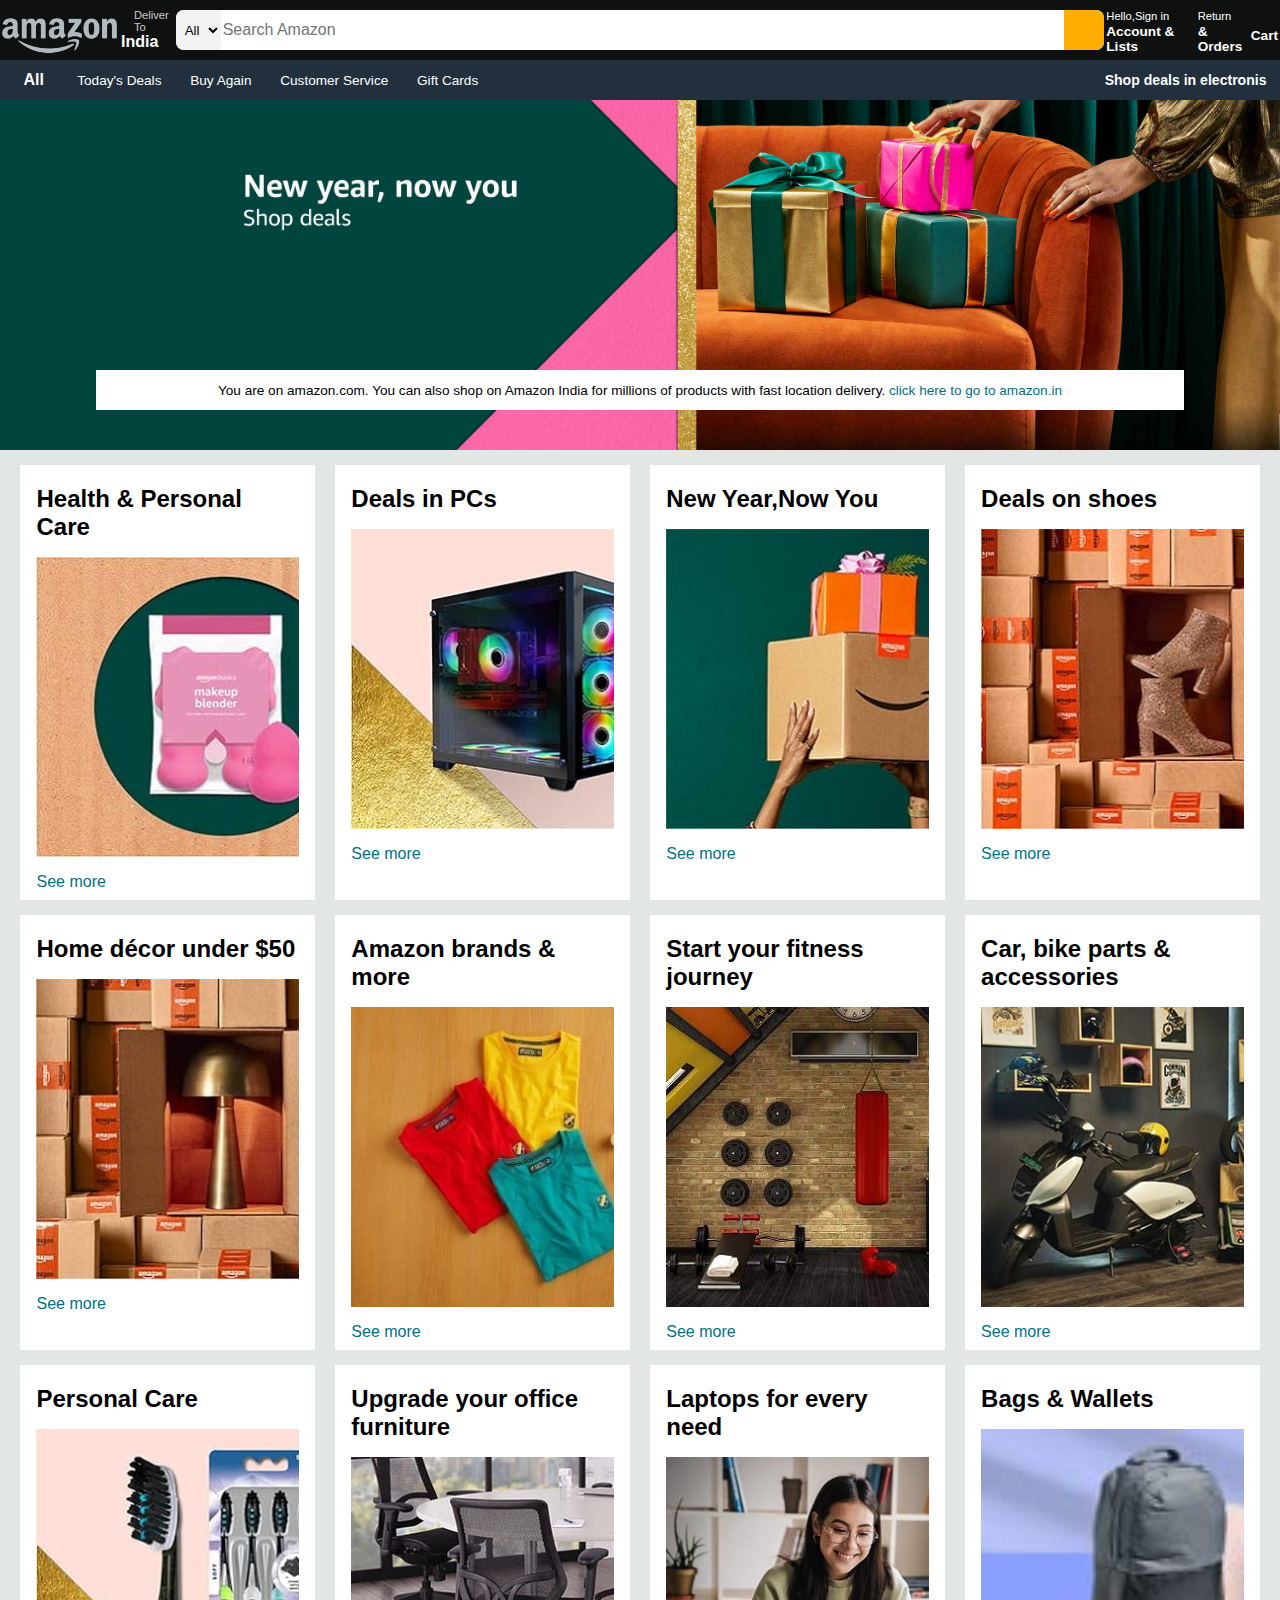
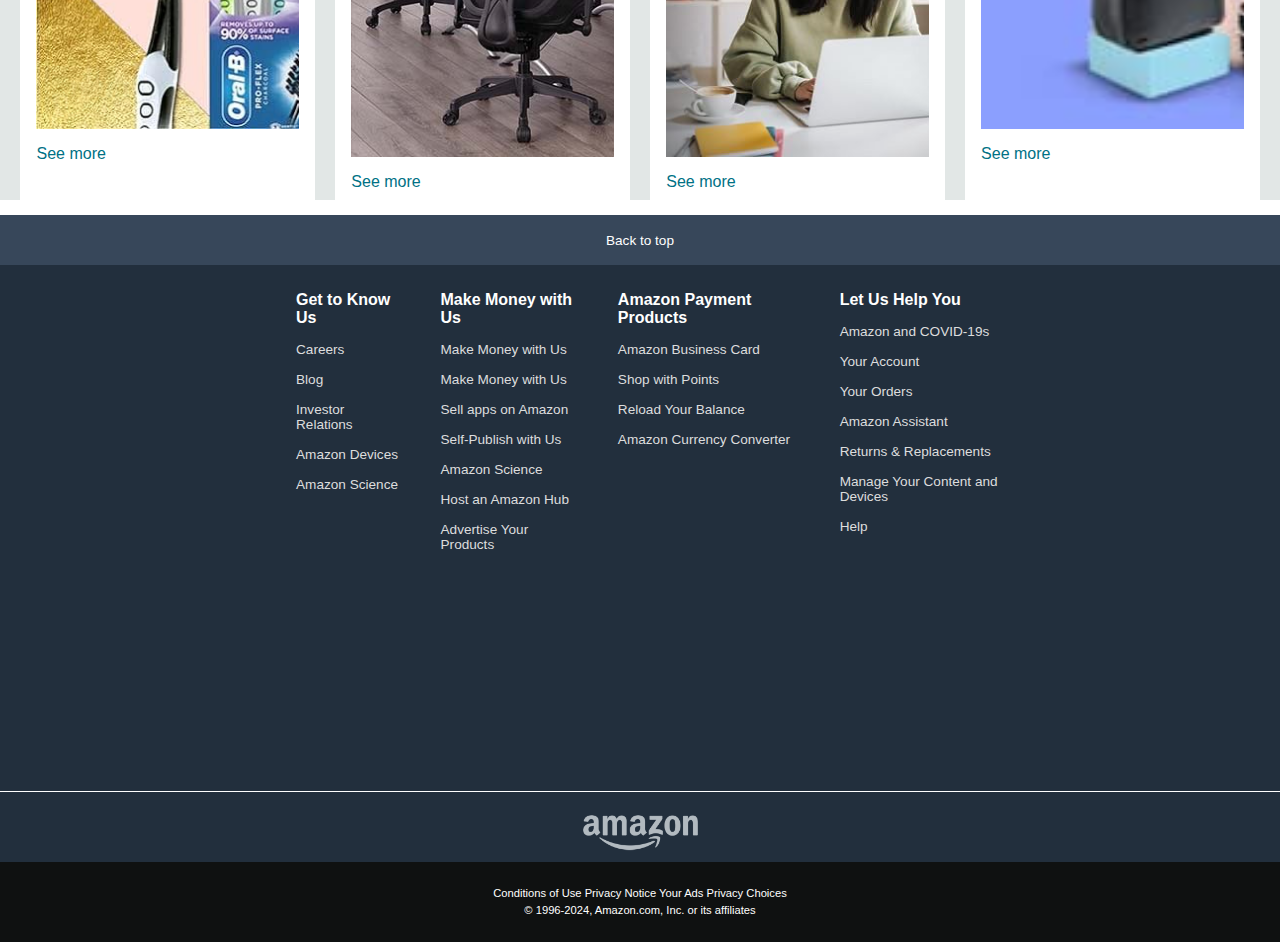
<file: index.html>
<!DOCTYPE html>
<html lang="en">
<head>
    <meta charset="UTF-8">
    <meta name="viewport" content="width=device-width, initial-scale=1.0">
    <title>amazon</title>
    <link rel="stylesheet" href="https://cdnjs.cloudflare.com/ajax/libs/font-awesome/6.5.1/css/all.min.css" integrity="sha512-DTOQO9RWCH3ppGqcWaEA1BIZOC6xxalwEsw9c2QQeAIftl+Vegovlnee1c9QX4TctnWMn13TZye+giMm8e2LwA==" crossorigin="anonymous" referrerpolicy="no-referrer" />
    <link rel="stylesheet" href="style.css">
</head>
<body>
    <header>
        <div class="navbar">
            <div class="nav-logo border" >
                <a href="index.html"><div class="logo"></div></a>
            </div>
            <div class="nav-address border">
                <p class="add-first">Deliver To</p>
                <div class="add-icon">
                    <i class="fa-solid fa-location-dot"></i>
                    <p class="add-second">India</p>
                </div>
            </div>
            <div class="nav-search">
               <select class="search-select">
                <option value="">All</option>
               </select> 
               <input class="search-input
               " placeholder="Search Amazon">
            <div class="search-icon">
               <i class="fa-solid fa-magnifying-glass"></i>
            </div>
            </div>
            <div class="nav-sign border">
                <p><span>Hello,Sign in</span></p>
                <p class ="nav-first">Account & Lists</p>
            </div>
            <div class="nav-return border">
                <p><span>Return</span></p>
                <p class ="nav-first">& Orders</p>
            </div>
            <div class="nav-cart border" >
                <i class="fa-solid fa-cart-shopping cart"></i>
                Cart
            </div>
        </div>
        <div class="panel">
            <div class="panel-all">
                <i class="fa-solid fa-bars"></i>
                All
            </div>
            <div class="panel-ops">
                <a href="2page.html">
                <p>Today's Deals</p>
                <p>Buy Again</p>
                <p>Customer Service</p>
                <p>Gift Cards</p></a>
            </div>
            <div class="panel-deals">
                Shop deals in electronis
            </div>
        </div>
    </header>
    <div class="hero-section">
        <div class="hero-message">
            <p>You are on amazon.com. You can also shop on Amazon India for millions of products with fast location delivery.<a href="#"> click here to go to amazon.in</a></p>
        </div>
    </div>
    <div class="shop-section">
        <div class="box1 box">
            <div class="box-content">
                <h2>Health & Personal Care</h2>
            <div class="box-img" style="background-image: url('health-fitness.png');"></div>
            <a href="2page.html"><p>See more</p></a>
            </div>
        </div>
        <div class="box2 box">
            <div class="box-content">
                <h2>Deals in PCs</h2>
            <div class="box-img" style="background-image: url('pc.png');"></div>
            <a href="2page.html"><p>See more</p></a>
            </div>
        </div>
        <div class="box3 box">
            <div class="box-content">
                <h2>New Year,Now You</h2>
            <div class="box-img" style="background-image: url('newyear.png');"></div>
            <a href="2page.html"><p>See more</p></a>
            </div>
        </div>
        <div class="box4 box">
            <div class="box-content">
                <h2>Deals on shoes</h2>
            <div class="box-img" style="background-image: url('shoes.png');"></div>
            <a href="2page.html"><p>See more</p></a>
            </div>
        </div>
        <div class="box1 box">
            <div class="box-content">
                <h2>Home décor under $50</h2>
            <div class="box-img" style="background-image: url('Home\ décor\ under\ $50.png');"></div>
            <a href="2page.html"><p>See more</p></a>
            </div>
        </div>
        <div class="box2 box">
            <div class="box-content">
                <h2>Amazon brands & more</h2>
            <div class="box-img" style="background-image: url('Amazon\ brands\ &\ more.png');"></div>
            <a href="2page.html"><p>See more</p></a>
            </div>
        </div>
        <div class="box3 box">
            <div class="box-content">
                <h2>Start your fitness journey</h2>
            <div class="box-img" style="background-image: url('Start\ your\ fitness\ journey.png');"></div>
            <a href="2page.html"><p>See more</p></a>
            </div>
        </div>
        <div class="box4 box">
            <div class="box-content">
                <h2>Car, bike parts & accessories</h2>
            <div class="box-img" style="background-image: url('Car\,\ bike\ parts\ &\ accessories.png');"></div>
            <a href="2page.html"><p>See more</p></a>
            </div>
        </div>
        <div class="box1 box">
            <div class="box-content">
                <h2>Personal Care</h2>
            <div class="box-img" style="background-image: url('personal-care.png');"></div>
            <a href="2page.html"><p>See more</p></a>
            </div>
        </div>
        <div class="box2 box">
            <div class="box-content">
                <h2>Upgrade your office furniture</h2>
            <div class="box-img" style="background-image: url('Upgrade\ your\ office\ furniture.png');"></div>
            <a href="2page.html"><p>See more</p></a>
            </div>
        </div>
        <div class="box3 box">
            <div class="box-content">
                <h2>Laptops for every need</h2>
            <div class="box-img" style="background-image: url('Laptops\ for\ every\ need.png');"></div>
            <a href="2page.html"><p>See more</p></a>
            </div>
        </div>
        <div class="box4 box">
            <div class="box-content">
                <h2>Bags & Wallets</h2>
            <div class="box-img" style="background-image: url('Bags\ &\ Wallets.png');"></div>
            <a href="2page.html"><p>See more</p></a>
            </div>
        </div>
    </div>
    <footer>
        <div class="footpanel-1">
            <a href="#">Back to top</a>
        </div>
        <div class="footpanel-2">
            <ul>
                <p>Get to Know Us</p>
                <a href="#">Careers</a>
                <a href="#">Blog</a>           
                <a href="#">Investor Relations</a>
                <a href="#">Amazon Devices</a>
                <a href="#">Amazon Science</a>  
            </ul>
            <ul>
                <p>Make Money with Us</p>
                <a href="#">Make Money with Us</a>
                <a href="#">Make Money with Us</a>           
                <a href="#">Sell apps on Amazon</a>
                <a href="#">Self-Publish with Us</a>
                <a href="#">Amazon Science</a>
                <a href="#">Host an Amazon Hub</a> 
                <a href="#">Advertise Your Products</a> 
            </ul>
            <ul>
                <p>Amazon Payment Products</p>
                <a href="#">Amazon Business Card</a>
                <a href="#">Shop with Points</a>           
                <a href="#">Reload Your Balance</a>
                <a href="#">Amazon Currency Converter</a>
            </ul>
            <ul>
                <p href="#">Let Us Help You</p>
                <a href="#">Amazon and COVID-19s</a>
                <a href="#">Your Account</a>           
                <a href="#">Your Orders</a>
                <a href="#">Amazon Assistant</a>
                <a href="#">Returns & Replacements</a>
                <a href="#">Manage Your Content and Devices</a>
                <a href="#">Help</a>  
            </ul>
        </div>
        <div class="footpanel-3">
            <div class="logo"></div>
        </div>
        <div class="footpanel-4">
            <div class="footopt">
                <a>Conditions of Use</a>
                <a>Privacy Notice</a>
                <a>Your Ads Privacy Choices</a>
            </div>
            <div class="copyright">
                <p>© 1996-2024, Amazon.com, Inc. or its affiliates</p>
            </div>
        </div>
    </footer>
    
</body>
</html>
</file>
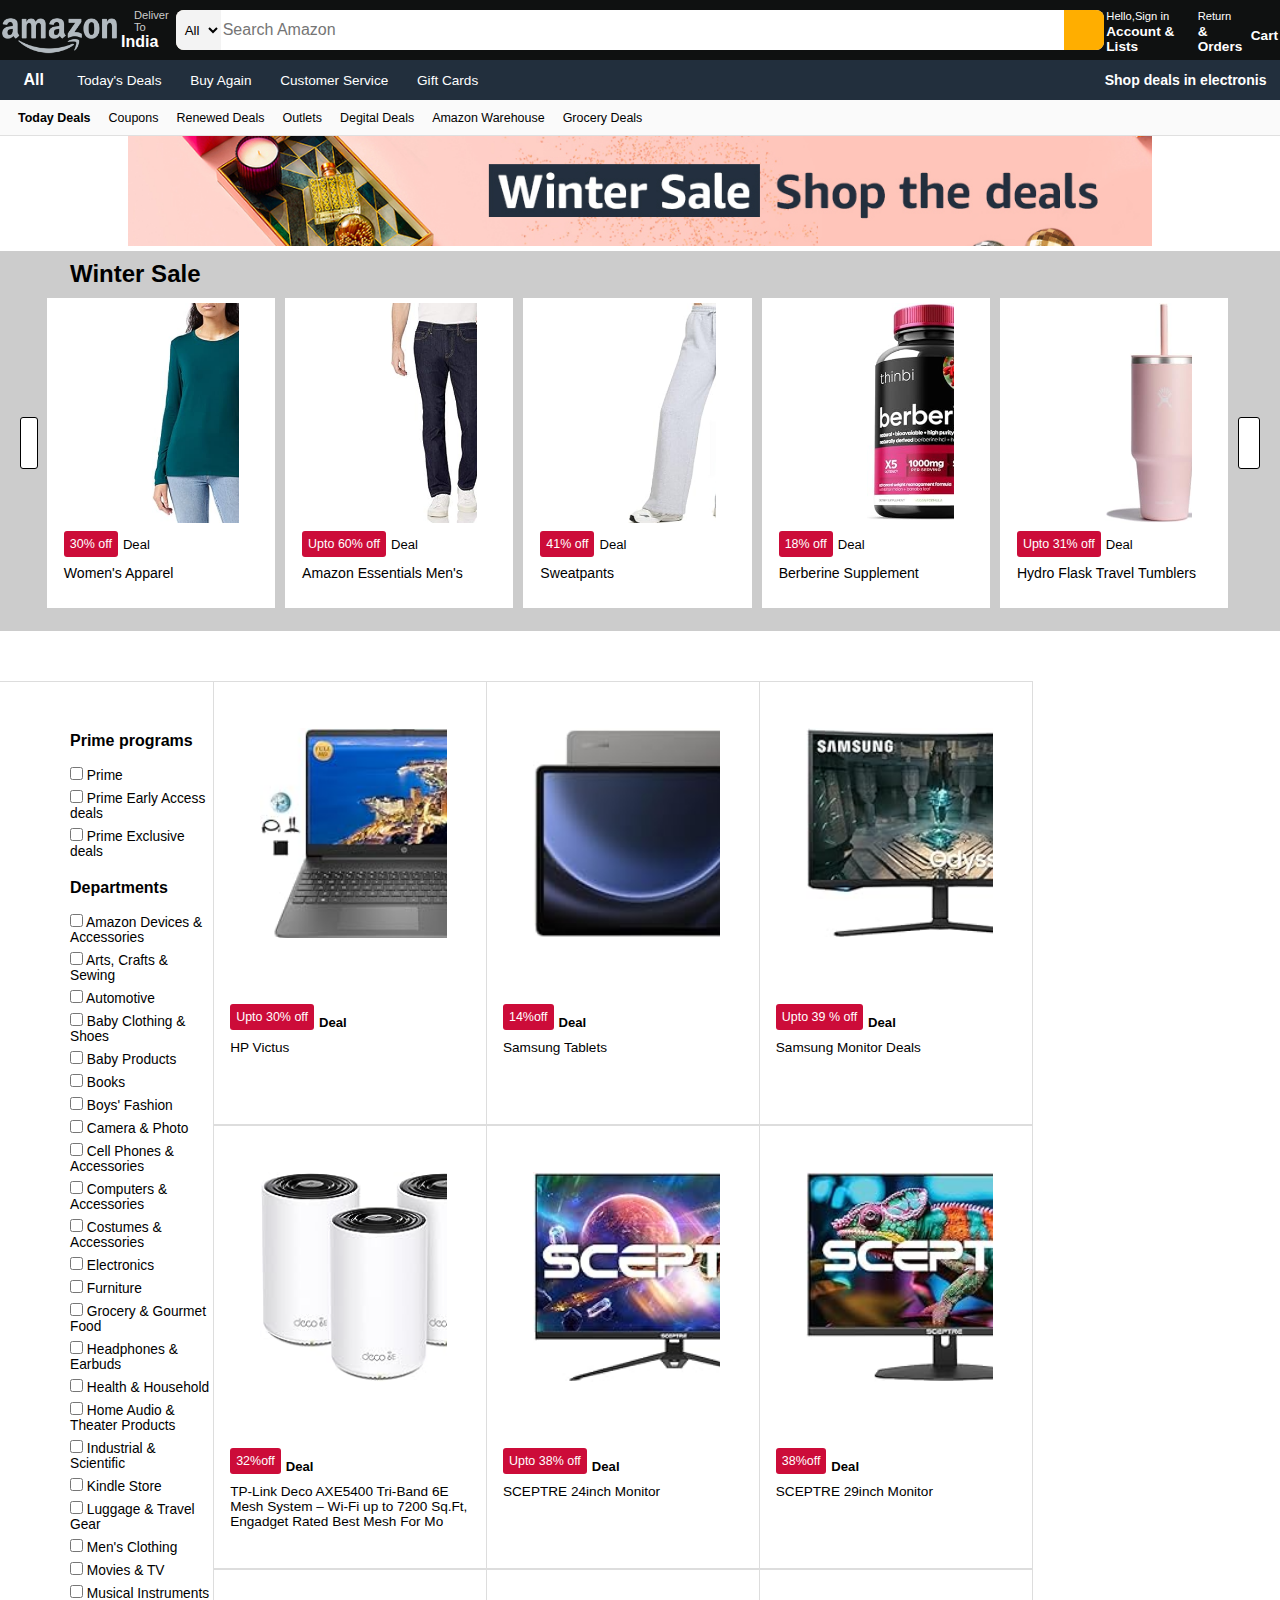
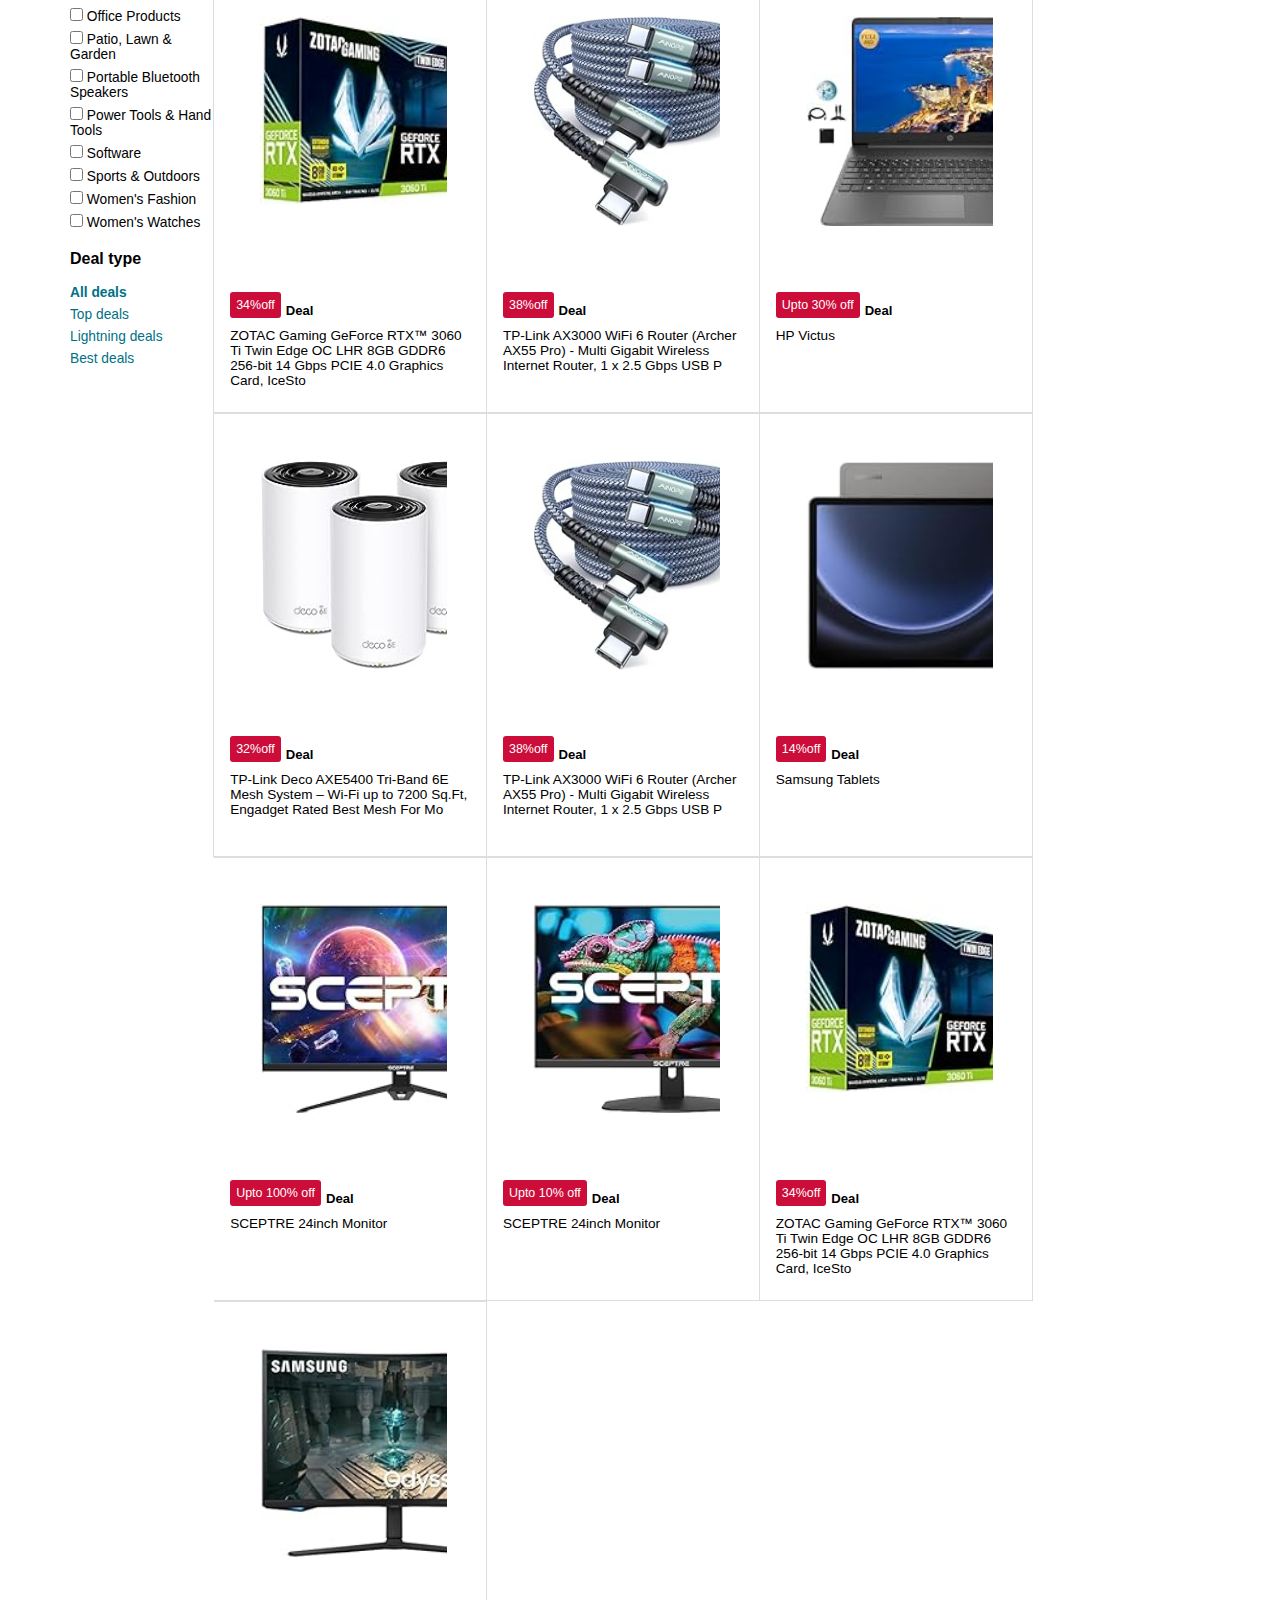
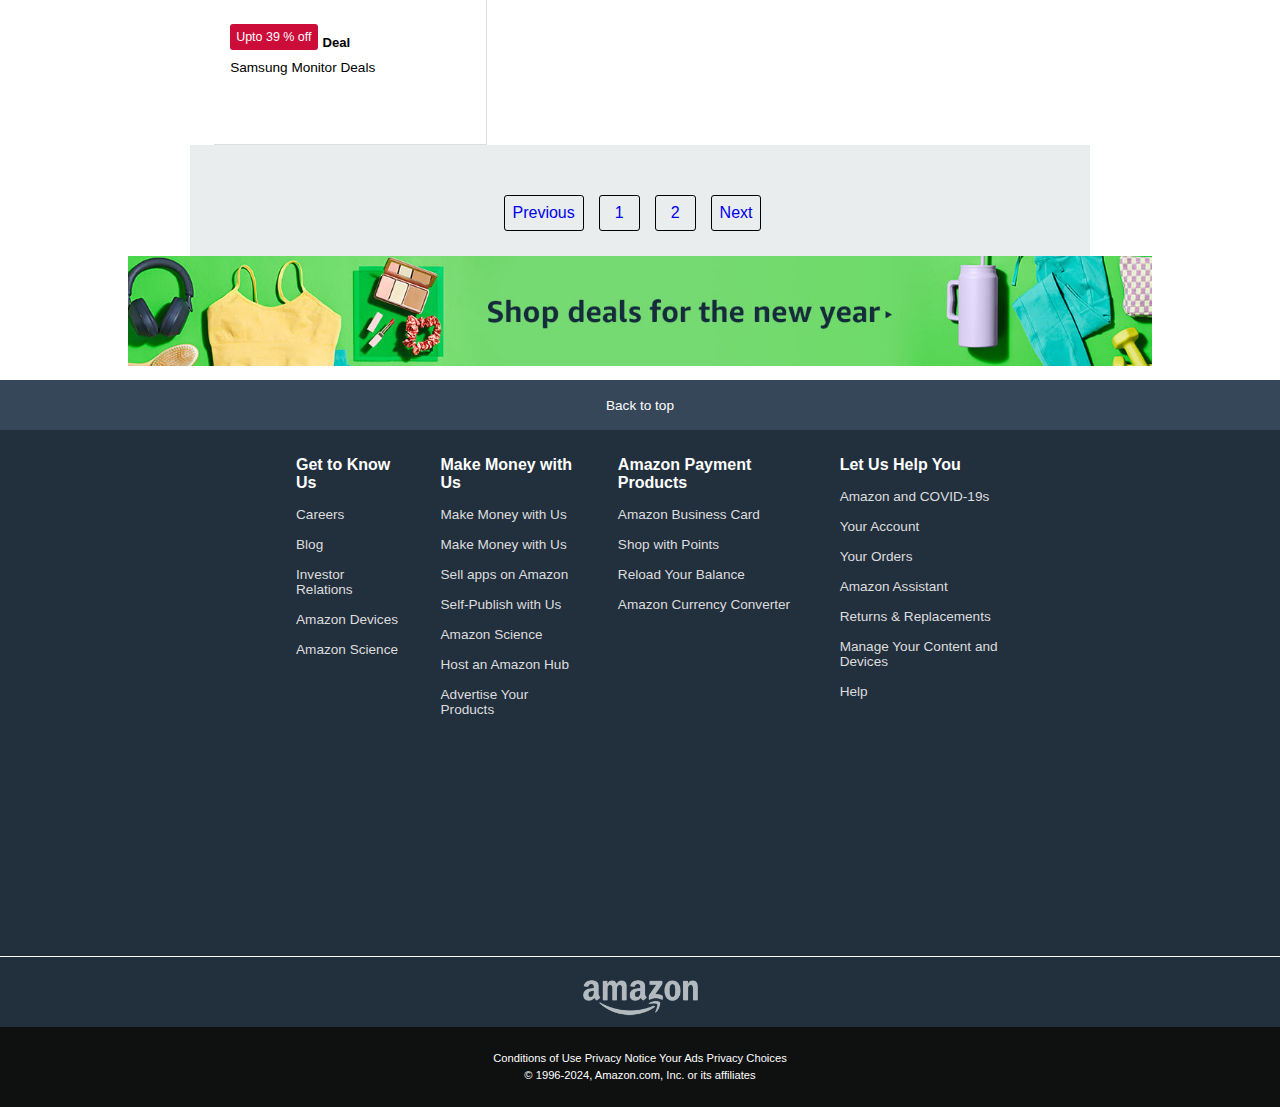
<file: 2page.html>
<!DOCTYPE html>
<html lang="en">
<head>
    <meta charset="UTF-8">
    <meta name="viewport" content="width=device-width, initial-scale=1.0">
    <title>second-page</title>
    <link rel="stylesheet" href="https://cdnjs.cloudflare.com/ajax/libs/font-awesome/6.5.1/css/all.min.css" integrity="sha512-DTOQO9RWCH3ppGqcWaEA1BIZOC6xxalwEsw9c2QQeAIftl+Vegovlnee1c9QX4TctnWMn13TZye+giMm8e2LwA==" crossorigin="anonymous" referrerpolicy="no-referrer" />
    <link rel="stylesheet" href="style.css">
</head>
<body>
    <header>
        <div class="navbar">
            <div class="nav-logo border" >
                <div class="logo"></div>
            </div>
            <div class="nav-address border">
                <p class="add-first">Deliver To</p>
                <div class="add-icon">
                    <i class="fa-solid fa-location-dot"></i>
                    <p class="add-second">India</p>
                </div>
            </div>
            <div class="nav-search">
               <select class="search-select">
                <option value="">All</option>
               </select> 
               <input class="search-input
               " placeholder="Search Amazon">
            <div class="search-icon">
               <i class="fa-solid fa-magnifying-glass"></i>
            </div>
            </div>
            <div class="nav-sign border">
                <p><span>Hello,Sign in</span></p>
                <p class ="nav-first">Account & Lists</p>
            </div>
            <div class="nav-return border">
                <p><span>Return</span></p>
                <p class ="nav-first">& Orders</p>
            </div>
            <div class="nav-cart border" >
                <i class="fa-solid fa-cart-shopping cart"></i>
                Cart
            </div>
        </div>
        <div class="panel">
            <div class="panel-all">
                <i class="fa-solid fa-bars"></i>
                All
            </div>
            <div class="panel-ops">
                <a href="2page.html">
                    <p>Today's Deals</p>
                    <p>Buy Again</p>
                    <p>Customer Service</p>
                    <p>Gift Cards</p></a>
            </div>
            <div class="panel-deals">
                Shop deals in electronis
            </div>
        </div>
        <div class="page2-panel">
            <div class="deal border-down">Today Deals</div>
            <div class="border-down">Coupons</div>
            <div class="border-down">Renewed Deals</div>
            <div class="border-down">Outlets</div>
            <div class="border-down">Degital Deals</div>
            <div class="border-down">Amazon Warehouse</div>
            <div class="border-down">Grocery Deals</div>
        </div>
    </header>
    <div class="content">
        <div class="image">
            <div class="back-img"></div>
        </div>
        <div class="back-color"></div>
        <div class="w-back">
        <div class="winter-sale">
            <div class="winter"><h2>Winter Sale</h2></div>
            <div class="main-box">
                <div class=" slide">
                    <div class="slide-icon" style="margin-right: 4px ; padding-left: 4px;">
                        <i class="fa-solid fa-caret-left"></i>
                    </div>
                </div>
                <div class="main-box1">
                    <div class="main-box-img" style="background-image: url('main-img1.png');"></div>
                    <div class="dealsss">
                        <div class="offf">
                            <div class="off">
                                30% off
                            </div>
                            <p>Deal</p>
                        </div>
                        <div class="dealsss-text">
                            <a href="#"><p>Women's Apparel</p></a>
                        </div>
                    </div>
                </div>
                <div class="main-box1">
                    <div class="main-box-img" style="background-image: url('main-img2.png');"></div>
                    <div class="dealsss">
                        <div class="offf">
                            <div class="off">
                                Upto 60% off
                            </div>
                            <p>Deal</p>
                        </div>
                        <div class="dealsss-text">
                            <a href="#"><p>Amazon Essentials Men's</p></a>
                        </div>
                    </div>
                </div>
                <div class="main-box1">
                    <div class="main-box-img" style="background-image: url('main-img3.png');"></div>
                    <div class="dealsss">
                        <div class="offf">
                            <div class="off">
                                 41% off
                            </div>
                            <p>Deal</p>
                        </div>
                        <div class="dealsss-text">
                            <a href="#"><p>Sweatpants 
                            </p></a>
                        </div>
                    </div>
                </div>
                <div class="main-box1">
                    <div class="main-box-img" style="background-image: url('main-img4.png');"></div>
                    <div class="dealsss">
                        <div class="offf">
                            <div class="off">
                                18% off
                            </div>
                            <p>Deal</p>
                        </div>
                        <div class="dealsss-text">
                            <a href="#"><p>Berberine Supplement </p></a>
                        </div>
                    </div>
                </div>
                <div class="main-box1" style="margin-right: 10px;">
                    <div class="main-box-img" style="background-image: url('main-img5.png');"></div>
                    <div class="dealsss">
                        <div class="offf">
                            <div class="off">
                                Upto 31% off
                            </div>
                            <p>Deal</p>
                        </div>
                        <div class="dealsss-text">
                            <a href="#"><p>Hydro Flask Travel Tumblers</p></a>
                        </div>
                    </div></div>
                <div class="slide">
                    <div class="slide-icon">
                        <i class="fa-solid fa-caret-right" style="margin-right: 4px;"></i>
                    </div>
                </div>
            </div>
        </div>
    </div>
        <div class="all-items">
            <div class="grid">
                <div class="grid-tick">
                    <p>Prime programs</p>
                    <div class="ticks">
                        <input type="checkbox" name="itemlist" value="Prime">
                        <label for="Prime">Prime</label>
                    </div>
                    <div class="ticks">
                        <input type="checkbox" name="itemlist" value="Prime Early Access deals">
                        <label for="Prime Early Access deals">Prime Early Access deals</label>
                    </div>
                    <div class="ticks">
                        <input type="checkbox" name="itemlist" value="Prime Exclusive deals">
                        <label for="Prime Exclusive deals">Prime Exclusive deals</label>
                    </div>
                    <p>Departments</p>
                    <div class="ticks">
                        <input type="checkbox" name="itemlist" value="Amazon Devices & Accessories">
                        <label for="Amazon Devices & Accessories">Amazon Devices & Accessories</label>
                    </div>
                    <div class="ticks">
                        <input type="checkbox" name="itemlist" value="Arts, Crafts & Sewing">
                        <label for="Arts, Crafts & Sewing">Arts, Crafts & Sewing</label>
                    </div>
                    <div class="ticks">
                        <input type="checkbox" name="itemlist" value="Automotive">
                        <label for="Automotive">Automotive</label>
                    </div>
                    <div class="ticks">
                        <input type="checkbox" name="itemlist" value="Baby Clothing & Shoes">
                        <label for="Baby Clothing & Shoes">Baby Clothing & Shoes</label>
                    </div>
                    <div class="ticks">
                        <input type="checkbox" name="itemlist" value="  Baby Products">
                        <label for="Baby Products">Baby Products</label>
                    </div>
                    <div class="ticks">
                        <input type="checkbox" name="itemlist" value="Books">
                        <label for="Books">Books</label>
                    </div>
                    <div class="ticks">
                        <input type="checkbox" name="itemlist" value="Boys' Fashion">
                        <label for="Boys' Fashion">Boys' Fashion</label>
                    </div>
                    <div class="ticks">
                        <input type="checkbox" name="itemlist" value="Camera & Photo">
                        <label for="Camera & Photo">Camera & Photo</label>
                    </div>
                    <div class="ticks">
                        <input type="checkbox" name="itemlist" value="Cell Phones & Accessories">
                        <label for="Cell Phones & Accessories">Cell Phones & Accessories</label>
                    </div>
                    <div class="ticks">
                        <input type="checkbox" name="itemlist" value="Computers & Accessories">
                        <label for="Computers & Accessories">Computers & Accessories</label>
                    </div>
                    <div class="ticks">
                        <input type="checkbox" name="itemlist" value="Costumes & Accessories">
                        <label for="Costumes & Accessories">Costumes & Accessories</label>
                    </div>
                    <div class="ticks">
                        <input type="checkbox" name="itemlist" value="Electronics">
                        <label for="Electronics">Electronics</label>
                    </div>
                    <div class="ticks">
                        <input type="checkbox" name="itemlist" value="Furniture">
                        <label for="Furniture">Furniture</label>
                    </div>
                    <div class="ticks">
                        <input type="checkbox" name="itemlist" value="Grocery & Gourmet Food">
                        <label for="Grocery & Gourmet Food">Grocery & Gourmet Food</label>
                    </div>
                    <div class="ticks">
                        <input type="checkbox" name="itemlist" value="Headphones & Earbuds">
                        <label for="Headphones & Earbuds">Headphones & Earbuds</label>
                    </div>
                    <div class="ticks">
                        <input type="checkbox" name="itemlist" value="Health & Household">
                        <label for="Health & Household">Health & Household</label>
                    </div>
                    <div class="ticks">
                        <input type="checkbox" name="itemlist" value="Home Audio & Theater Products">
                        <label for="Home Audio & Theater Products">Home Audio & Theater Products</label>
                    </div>
                    <div class="ticks">
                        <input type="checkbox" name="itemlist" value="Industrial & Scientific">
                        <label for="Industrial & Scientific">Industrial & Scientific</label>
                    </div>
                    <div class="ticks">
                        <input type="checkbox" name="itemlist" value="Kindle Store">
                        <label for="Kindle Store">Kindle Store</label>
                    </div>
                    <div class="ticks">
                        <input type="checkbox" name="itemlist" value="Luggage & Travel Gear">
                        <label for="Luggage & Travel Gear">Luggage & Travel Gear</label>
                    </div>
                    <div class="ticks">
                        <input type="checkbox" name="itemlist" value="Men's Clothing">
                        <label for="Men's Clothing">Men's Clothing</label>
                    </div>
                    <div class="ticks">
                        <input type="checkbox" name="itemlist" value="Movies & TV">
                        <label for="Movies & TV">Movies & TV</label>
                    </div>
                    <div class="ticks">
                        <input type="checkbox" name="itemlist" value="Musical Instruments">
                        <label for="Musical Instruments">Musical Instruments</label>
                    </div>
                    <div class="ticks">
                        <input type="checkbox" name="itemlist" value="Office Products">
                        <label for="Office Products">Office Products</label>
                    </div>
                    <div class="ticks">
                        <input type="checkbox" name="itemlist" value="Patio, Lawn & Garden">
                        <label for="Patio, Lawn & Garden">Patio, Lawn & Garden</label>
                    </div>
                    <div class="ticks">
                        <input type="checkbox" name="itemlist" value="Portable Bluetooth Speakers">
                        <label for="Portable Bluetooth Speakers">Portable Bluetooth Speakers</label>
                    </div>
                    <div class="ticks">
                        <input type="checkbox" name="itemlist" value="Power Tools & Hand Tools">
                        <label for="Power Tools & Hand Tools">Power Tools & Hand Tools</label>
                    </div>
                    <div class="ticks">
                        <input type="checkbox" name="itemlist" value="Software">
                        <label for="Software">Software</label>
                    </div>
                    <div class="ticks">
                        <input type="checkbox" name="itemlist" value="Sports & Outdoors">
                        <label for="Sports & Outdoors">Sports & Outdoors</label>
                    </div>
                    <div class="ticks">
                        <input type="checkbox" name="itemlist" value="Women's Fashion">
                        <label for="Women's Fashion">Women's Fashion</label>
                    </div>
                    <div class="ticks">
                        <input type="checkbox" name="itemlist" value="Women's Watches">
                        <label for="Women's Watches">Women's Watches</label>
                    </div>
                    <p>Deal type</p>
                    <div class="all-deals">
                        <span><a href="#" style="font-weight: 700;">All deals</a></span>
                        <span><a href="#">Top deals</a></span>
                        <span><a href="#">Lightning deals</a></span>
                        <span><a href="#">Best deals</a></span>
                        </div>
                </div>
                </div>
            
            
                <div class="items">
                    <div class="item-box">
                        <div class="item-img" style="background-image:url('item-img1.png') ;"></div>
                        <div class="deal-tag">
                            <div class="off">
                                Upto 30% off
                            </div>
                            <p>Deal</p>
                        </div>
                        <div class="img-text">
                            <a href="#"><p>HP Victus</p></a>
                        </div>
                    </div>
                    <div class="item-box">
                        <div class="item-img" style="background-image:url('item-img2.png') ;"></div>
                        <div class="deal-tag">
                            <div class="off">
                                14%off
                            </div>
                            <p>Deal</p>
                        </div>
                        <div class="img-text">
                            <a href="#"><p>Samsung Tablets</p></a>
                        </div>
                    </div>
                    <div class="item-box">
                        <div class="item-img" style="background-image:url('item-img3.png') ;"></div>
                        <div class="deal-tag">
                            <div class="off">
                                Upto 39 % off
                            </div>
                            <p>Deal</p>
                        </div>
                        <div class="img-text">
                            <a href="#"><p>Samsung Monitor Deals</p></a>
                        </div>
                        </div>
                    
                    <div class="item-box">
                        <div class="item-img" style="background-image:url('item-img4.png') ;"></div>
                        <div class="deal-tag">
                            <div class="off">
                                32%off
                            </div>
                            <p>Deal</p>
                        </div>
                        <div class="img-text">
                            <a href="#"><p>TP-Link Deco AXE5400 Tri-Band 6E Mesh System – Wi-Fi up to 7200 Sq.Ft, Engadget Rated Best Mesh For Mo</p></a>
                        </div>
                    </div>
                    <div class="item-box">
                        <div class="item-img" style="background-image:url('item-img9.png') ;"></div>
                        <div class="deal-tag">
                            <div class="off">
                                Upto 38% off
                            </div>
                            <p>Deal</p>
                        </div>
                        <div class="img-text">
                            <a href="#"><p>SCEPTRE 24inch Monitor</p></a>
                        </div>
                    </div>
                    <div class="item-box">
                        <div class="item-img" style="background-image:url('item-img10.png') ;"></div>
                        <div class="deal-tag">
                            <div class="off">
                                38%off
                            </div>
                            <p>Deal</p>
                        </div>
                        <div class="img-text">
                            <a href="#"><p>SCEPTRE 29inch Monitor</p></a>
                        </div>
                    </div>
                    <div class="item-box">
                        <div class="item-img" style="background-image:url('item-img7.png') ;"></div>
                        <div class="deal-tag">
                            <div class="off">
                                34%off
                            </div>
                            <p>Deal</p>
                        </div>
                        <div class="img-text">
                            <a href="#"><p>ZOTAC Gaming GeForce RTX™ 3060 Ti Twin Edge OC LHR 8GB GDDR6 256-bit 14 Gbps PCIE 4.0 Graphics Card, IceSto</p></a>
                        </div>
                    </div>
                    <div class="item-box">
                        <div class="item-img" style="background-image:url('item-img8.png') ;"></div>
                        <div class="deal-tag">
                            <div class="off">
                                38%off
                            </div>
                            <p>Deal</p>
                        </div>
                        <div class="img-text">
                            <a href="#"><p>TP-Link AX3000 WiFi 6 Router (Archer AX55 Pro) - Multi Gigabit Wireless Internet Router, 1 x 2.5 Gbps USB P</p></a>
                        </div>
                    </div>
                    <div class="item-box">
                        <div class="item-img" style="background-image:url('item-img1.png') ;"></div>
                        <div class="deal-tag">
                            <div class="off">
                                Upto 30% off
                            </div>
                            <p>Deal</p>
                        </div>
                        <div class="img-text">
                            <a href="#"><p>HP Victus</p></a>
                        </div>
                    </div>
                    <div class="item-box"> 
                        <div class="item-img" style="background-image:url('item-img4.png') ;"></div>
                    <div class="deal-tag">
                        <div class="off">
                            32%off
                        </div>
                        <p>Deal</p>
                    </div>
                    <div class="img-text">
                        <a href="#"><p>TP-Link Deco AXE5400 Tri-Band 6E Mesh System – Wi-Fi up to 7200 Sq.Ft, Engadget Rated Best Mesh For Mo</p></a>
                    </div>
                </div>
                    <div class="item-box">
                        <div class="item-img" style="background-image:url('item-img8.png') ;"></div>
                        <div class="deal-tag">
                            <div class="off">
                                38%off
                            </div>
                            <p>Deal</p>
                        </div>
                        <div class="img-text">
                            <a href="#"><p>TP-Link AX3000 WiFi 6 Router (Archer AX55 Pro) - Multi Gigabit Wireless Internet Router, 1 x 2.5 Gbps USB P</p></a>
                        </div>
                    </div>
                    <div class="item-box"><div class="item-img" style="background-image:url('item-img2.png') ;"></div>
                    <div class="deal-tag">
                        <div class="off">
                            14%off
                        </div>
                        <p>Deal</p>
                    </div>
                    <div class="img-text">
                        <a href="#"><p>Samsung Tablets</p></a>
                    </div></div>
                    <div class="item-box">
                        <div class="item-img" style="background-image:url('item-img9.png') ;"></div>
                        <div class="deal-tag">
                            <div class="off">
                                Upto 100% off
                            </div>
                            <p>Deal</p>
                        </div>
                        <div class="img-text">
                            <a href="#"><p>SCEPTRE 24inch Monitor</p></a>
                        </div>
                    </div>
                    <div class="item-box">
                         <div class="item-img" style="background-image:url('item-img10.png') ;"></div>
                    <div class="deal-tag">
                        <div class="off">
                            Upto 10% off
                        </div>
                        <p>Deal</p>
                    </div>
                    <div class="img-text">
                        <a href="#"><p>SCEPTRE 24inch Monitor</p></a>
                    </div>
                </div>
                    <div class="item-box">
                        <div class="item-img" style="background-image:url('item-img7.png') ;"></div>
                        <div class="deal-tag">
                            <div class="off">
                                34%off
                            </div>
                            <p>Deal</p>
                        </div>
                        <div class="img-text">
                            <a href="#"><p>ZOTAC Gaming GeForce RTX™ 3060 Ti Twin Edge OC LHR 8GB GDDR6 256-bit 14 Gbps PCIE 4.0 Graphics Card, IceSto</p></a>
                        </div>
                    </div>
                    <div class="item-box">
                        <div class="item-img" style="background-image:url('item-img3.png') ;"></div>
                        <div class="deal-tag">
                            <div class="off">
                                Upto 39 % off
                            </div>
                            <p>Deal</p>
                        </div>
                        <div class="img-text">
                            <a href="#"><p>Samsung Monitor Deals</p></a>
                        </div>
                    </div>
            </div>
        </div>
        <div class="next-page-panel">
            <div class="next-icon">
                <div class="previous nicon"><a href="#">Previous</a></div>
                <div class="1 nicon" style="padding-left: 15px;padding-right: 15px;"><a href="#">1</a></div>
                <div class="2 nicon" style="padding-left: 15px;padding-right: 15px;"><a href="#">2</a></div>
                <div class="next nicon"><a href="#">Next</a></div>
            </div>
            <div class="image">
                <div class="back-img" style="background-image: url('bottom-back-img.png');"></div>
            </div>
        </div>
    </div>
    <div class="fot">
    <footer>
        <div class="footpanel-1">
            <a href="#">Back to top</a>
        </div>
        <div class="footpanel-2">
            <ul>
                <p>Get to Know Us</p>
                <a href="#">Careers</a>
                <a href="#">Blog</a>           
                <a href="#">Investor Relations</a>
                <a href="#">Amazon Devices</a>
                <a href="#">Amazon Science</a>  
            </ul>
            <ul>
                <p>Make Money with Us</p>
                <a href="#">Make Money with Us</a>
                <a href="#">Make Money with Us</a>           
                <a href="#">Sell apps on Amazon</a>
                <a href="#">Self-Publish with Us</a>
                <a href="#">Amazon Science</a>
                <a href="#">Host an Amazon Hub</a> 
                <a href="#">Advertise Your Products</a> 
            </ul>
            <ul>
                <p>Amazon Payment Products</p>
                <a href="#">Amazon Business Card</a>
                <a href="#">Shop with Points</a>           
                <a href="#">Reload Your Balance</a>
                <a href="#">Amazon Currency Converter</a>
            </ul>
            <ul>
                <p href="#">Let Us Help You</p>
                <a href="#">Amazon and COVID-19s</a>
                <a href="#">Your Account</a>           
                <a href="#">Your Orders</a>
                <a href="#">Amazon Assistant</a>
                <a href="#">Returns & Replacements</a>
                <a href="#">Manage Your Content and Devices</a>
                <a href="#">Help</a>  
            </ul>
        </div>
        <div class="footpanel-3">
            <div class="logo"></div>
        </div>
        <div class="footpanel-4">
            <div class="footopt">
                <a>Conditions of Use</a>
                <a>Privacy Notice</a>
                <a>Your Ads Privacy Choices</a>
            </div>
            <div class="copyright">
                <p>© 1996-2024, Amazon.com, Inc. or its affiliates</p>
            </div>
        </div>
    </footer>
</div>
    
</body>
</html>
</file>
<file: style.css>
*{
    margin: 0;
    font-family: Arial;
    border: border-box;
}
a{
    text-decoration: none;
}
.navbar{
    height:60px;
    background-color: #0f1111;
    color: white;
    display: flex;
    align-items: center;
    justify-content: space-evenly;
}
.nav-logo{
    height: 50px;
    width: 113px;
}
.logo{
    background-image: url("logo.png");
    background-size: cover;
    height: 50px;
    width: 100%;
}
.border{
    border:2px solid transparent;
}
.border:hover{
    border:1.5px solid white;
}
/*box2*/
.add-first{
    color: #cccccc;
    font-size: 0.7rem;
    margin-left: 15px;
}
.add-second{
    font-size: 1rem;
    margin-left: 2px;
    font-weight: 700;
}
.add-icon{
    display: flex;
    align-items: center;
}
/*box 3*/
.nav-search{
    display: flex;
    justify-content: space-evenly;
    background-color: antiquewhite;
    width: 1100px;
    height: 40px;
    border-radius: 8px;
}
.nav-search:hover{
    border:2px solid orange;
}
.search-select{
    background-color: #f3f3f3;
    width: 50px;
    text-align: center;
    border-top-left-radius:  8px;
    border-bottom-left-radius:  8px;
    border:none;
}
.search-input{
    width:100%;
    font-size: 1rem;
    border: none;
}
.search-icon{
    width: 45px;
    display: flex;
    justify-content: center;
    align-items: center;
    font-size: 1.2rem;
    background-color: rgb(255, 174, 0);
    border-top-right-radius:  8px;
    border-bottom-right-radius:  8px;
    color: black;

}
/*box 4*/
span{
    font-size: 0.7rem;
}
.nav-first{
    font-size: 0.85rem;
    font-weight:700 ;
}
/*box6*/
.cart{
    font-size: 30px;
}
.nav-cart{
    font-size: 0.85rem;
    font-weight: 700;
}
/*second navbar*/
.panel{
    height: 40px;
    background-color: #222f3d;
    display: flex;
    color: white;
    align-items: center;
    justify-content: space-evenly;

}
.panel-ops a{
    color: white;
}
.panel-ops p{
    display: inline;
    margin-right: 5px;
    background: transparent;
    padding: 10px;
}
.panel-ops p:hover{
    border:1.5px solid white;
}
.panel-ops{
    width: 80%;
}
.panel-ops{
    font-size: 0.85rem;
}
.panel-deals{
    font-size: 0.88rem;
    font-weight: 700;
}
.panel-all{
    font-weight: 700;
    background: transparent;
    padding: 10px;
}
.panel-all:hover{
    border:1.5px solid white;
}
.hero-section{
    background-image: url("body.png");
    height: 350px;
    background-size: cover;
    width: 100%;
    display: flex;
    align-items: flex-end;
    justify-content: center;
}
.hero-message{
    background-color: white;
    color: black;
    height: 40px;
    display: flex;
    align-items: center;
    justify-content:center ;
    font-size: 0.85rem;
    width:85%;
    margin-bottom: 40px;

}
.hero-message a{
    color: #007185;
    text-decoration: none;
}
/*shop*/
.shop-section{
    display: flex;
    flex-wrap: wrap;
    justify-content: space-evenly;
    background-color: #e2e7e6;
}
.box{
    height: 400px;
    width: 23%;
    background-color: white;
    padding: 20px 0px 15px;
    margin-top: 15px;
}
.box-img{
    height: 300px;
    width: 100%;
    background-size: cover;
    margin-top: 1rem;
    margin-bottom: 1rem;
}
.box-content p{
    color:#007185 ;
}
.box-content{
    margin-left:1rem ;
    margin-right: 1rem;
}
/*foot panel*/
.footpanel-1{
    background-color: #37475a;
    color: white;
    height: 50px;
    display: flex;
    align-items: center;
    justify-content: center;
    justify-content: space-evenly;
    font-size: 0.85rem;
    margin-top: 15px;
}
.footpanel-1 a{
    color: white;
}
.footpanel-2{
    background-color: #222f3d;
    display: flex;
    padding-left: 20%;
    padding-right: 20%;
    padding-top: 2%;
    height: 500px;
    justify-content: space-evenly;
    color: white;
}
ul a{
    display: block;
    font-size: 0.85rem;
    margin-top: 15px;
    color: #dddddd;
}
ul p{
    font-weight: 700;
}
.footpanel-3{
    background-color: #222f3d;
    color: white;
    border-top: 0.5px solid white ;
    height: 70px;
    display: flex;
    align-items: center;
    justify-content: center;
}
.logo{
    background-image: url("logo.png");
    background-size: cover;
    height: 50px;
    width: 115px;
}
.footpanel-4{
    background-color: #0f1111;
    color: white;
    height: 80px;
}
.footopt{
    padding-top:  25px; ;
    font-size: 0.7rem;
    text-align: center;
}
.copyright{
    padding-top: 5px; ;
    font-size: 0.7rem;
    text-align: center;
}


/* second page*/
.page2-panel{
    height: 35px;
    color: black;
    display: flex;
    align-items: center;
    background-color: #fafafa;
    border-bottom: 1px solid rgba(0,0,0,.1);
}
.page2-panel div{
    margin-left: 18px;
    font-size: 0.78rem;
}
.border-down{
    border: transparent;
}
.border-down:hover{
    border-bottom: 2px solid orange;
    color: orange;
}
.deal{
    font-weight: 600;
}
/*content*/
.image{
    height: 110px;
    padding-left: 10%;
    padding-right: 10%;
}
.back-img{
    background-image: url("page2img.png");
    height: 110px;
    width: 100%;
    background-size: cover;
}
/*winter sale*/
.w-back{
    background-color: #cccccc;
    height: 380px;
}
.winter-sale{
    height: 340px;
    margin: 20px;
    margin-top: 5px;
    padding-top: 5px;
}
.winter{
    padding-top: 4px;
    padding-left: 50px;
    margin-bottom: 5px;
}
.main-box{
    height: 300px;
    display: flex;
}
.slide{
    height: 100%;width: 10%;
    display: flex;
    align-items: center;
    justify-content: center;
    
}
.slide-icon{
    width: 100%;
    height: 50px;
    border: 1px solid rgb(0, 0, 0);
    font-size: 3.8rem;
    display: flex;
    align-items: center;
    justify-content: center;
    background-color: white;
    border-radius: 3px;
}
.main-box1{
    height: 100%;
    width: 100%;
    background-color: white;
    border: 5px solid white;
    margin: 5px;
}
.main-box-img{
    height: 220px;
    width: 40%;
    background-size: cover;
    margin-left: 100px;
}
.dealsss{
    height: 65px;
}
.offf{
    margin-top: 8px;
    margin-left: 12px;
    display: flex;
    font-size: 0.82rem; 
    align-items:center;
}
.dealsss-text{
    font-size: 0.88rem;
    margin-top:8px ;
    margin-left: 12px;
}
.dealsss-text a{
    color: black;
}
.dealsss-text a:hover{
    color: orange;
}

/*grid*/
.all-items{
    margin-top: 50px;
    display: flex;
}
.grid{
    width: 20%;
    height: 1775px;
    border-right: 1px solid #dddddd;
    border-top: 1px solid #dddddd;
    padding-left: 0px;
}
.grid-tick{
    height: 1290px;
    padding-left: 70px;
    padding-top: 30px;
}
.grid-tick p {
    padding-top: 20px;
    padding-bottom: 10px;
    font-weight: 750;
}
.ticks{
    font-size: 0.86rem;
    margin-top: 7px;  
}
.all-deals span{
    display:block;
    font-size: 0.86rem;
    margin-top: 7px;
}
.all-deals a{
    text-decoration: none;
    color: #007185;
}
.all-deals a:hover{
    text-decoration: underline;
    color: orange;
}
.items{
    display: flex;
    flex-wrap: wrap;
    width:100%;
}
.item-box{
    height: 410px;
    width:22.5% ;
    border-right: 1px solid #dddddd;
    border-bottom: 1px solid #dddddd;
    padding: 16px;
    border-top: 1px solid #dddddd;
}
.item-img{
    margin: 30px;
    height: 210px;
    width: 78%;
    background-size: cover;
    
}
.deal-tag{
    height: 15%;
    display: flex;
    align-items: end;
    font-size: 0.82rem;   
}
.deal-tag p{
    font-weight: 700;
}
.img-text a {
    color: black;
    text-decoration: none;
    
}

.img-text{
    height: 100%;
    width: 100%;
    font-size: 0.85rem;
    margin-top:10px ;
}
.img-text a :hover{
    color: orange;
}
.off{
    display: flex;
    align-items: center;
    justify-content: center;
    color: #ffffff;
    border-radius: 3px;
    background-color: #cc0c39;
    display: inline;
    padding-top: 6px;
    padding-bottom: 6px;
    padding-right: 6px;
    padding-left: 6px;
    font-size: 0.78rem;
    margin-right: 5px;
}

/*next page-panel */

.next-page-panel{
    height: 100px;
}
.next-icon{
    display: flex;
    align-items: center;
    justify-content: center;
    padding-top: 50px;
    padding-bottom: 25px;
    background-color: #eaeded;
    margin-left: 190px;
    margin-right: 190px;

}
.nicon{
    display: inline;
    border: 1px solid black;
    padding: 8px;
    border-radius: 3px;
    margin-right: 15px;
}
.fot{
    margin-top: 135px;
}
</file>
